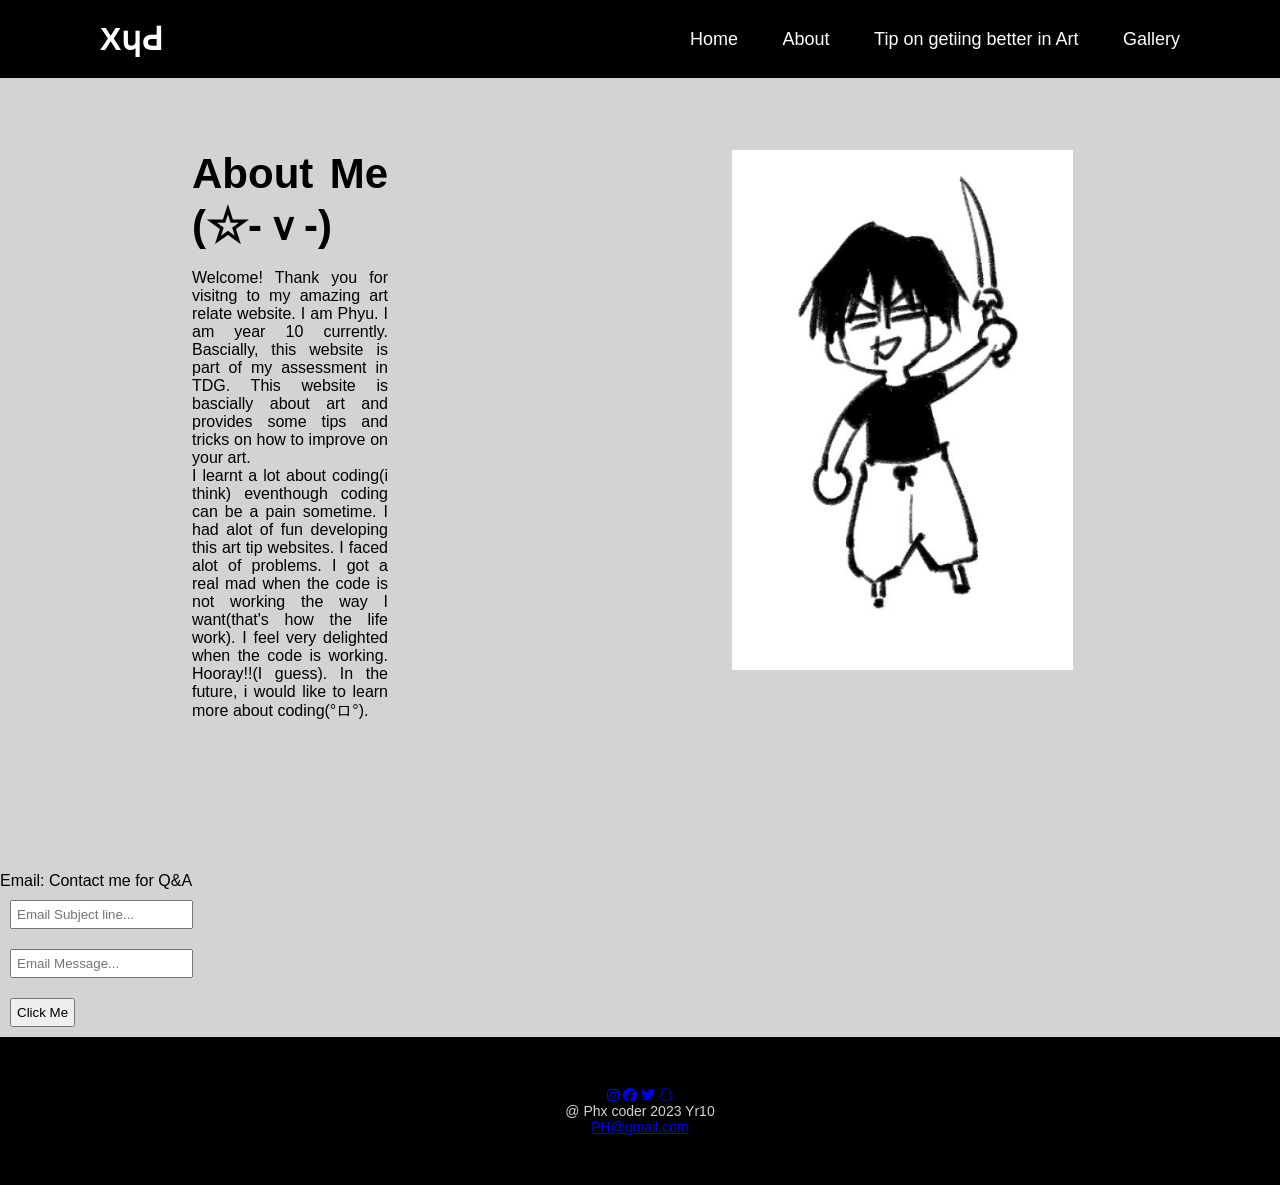
<file: About.html>
<!DOCTYPE html>
<html lang="en">
  <title>About</title>
  <head>
  <meta charset="UTF-8">
  <meta http-equiv="X-UA-Compatible" content="IE=edge">
  <meta name="viewport" content="width=deive-width,
  initial-scale=1.0">
  <link rel="stylesheet" href="stylesheet2.css">
  <link rel="stylesheet" href="https://cdnjs.cloudflare.com/ajax/libs/font-awesome/6.4.2/css/all.min.css" integrity="sha512-z3gLpd7yknf1YoNbCzqRKc4qyor8gaKU1qmn+CShxbuBusANI9QpRohGBreCFkKxLhei6S9CQXFEbbKuqLg0DA==" crossorigin="anonymous" referrerpolicy="no-referrer" />
  <script src="java.js"></script>
  </head>

  <body>
    <header class="header">
      <a href="pageName.html" class="logo">XɥԀ</a>
  
      <nav class="navbar">
        <a href="pageName.html">Home</a>
        <a href="About.html">About</a>
        <a href="Tips.html">Tip on getiing better in Art</a>
        <a href="gallery.html">Gallery</a>
      </nav>
    </header>

    <div class="wrapper">
      <img src="g15.jpg" alt="">
      <div class="text-box">
        <h1>About Me (☆-ｖ-)</h1>
        <p>Welcome! Thank you for visitng to my amazing art relate website.
          I am Phyu. I am year 10 currently. Bascially, this website is part of my assessment in TDG. This website is bascially about art and provides
          some tips and tricks on how to improve on your art. 
          </p>
          <p1> I learnt a lot about coding(i think) eventhough coding can be
            a pain sometime. I had alot of fun developing this art tip websites. I faced alot of problems. I got a real mad when 
            the code is not working the way I want(that's how the life work). I feel very delighted when the code is working. Hooray!!(I guess).
          </p1>
          <p2> In the future, i would like to learn more about coding(°ロ°). </p2>
      </div>
    </div>

<form>
  <label>Email: Contact me for Q&A</label>
  <br>
  <input type="text" placeholder="Email Subject line..." id="Subject">
  <br>
  <input type="text" placeholder="Email Message..." id="Message">
  <br>
  <input type="button" value="Click Me" id="EmailButton" onclick="SendMail()">
</form>


    <footer class="sticky-footer">
      <ul>
        <a href="https://www.instagram.com/bts.bighitofficial/?hl=en"><i class="fab fa-instagram"></i></a>
        <a href="https://www.instagram.com/bts.bighitofficial/?hl=en"><i class="fab fa-facebook"></i></a>
        <a href="https://www.instagram.com/bts.bighitofficial/?hl=en"><i class="fab fa-twitter"></i></a>
        <a href="https://www.instagram.com/bts.bighitofficial/?hl=en"><i class="fab fa-snapchat"></i></a>
      </ul>

    <p> @ Phx coder 2023 Yr10 </p>
    <a href="mailto:fakegamil@gmail.com">PH@gmail.com</a></p>
    </footer>

  </body>
  </html>

  </body>
  </html>
</file>
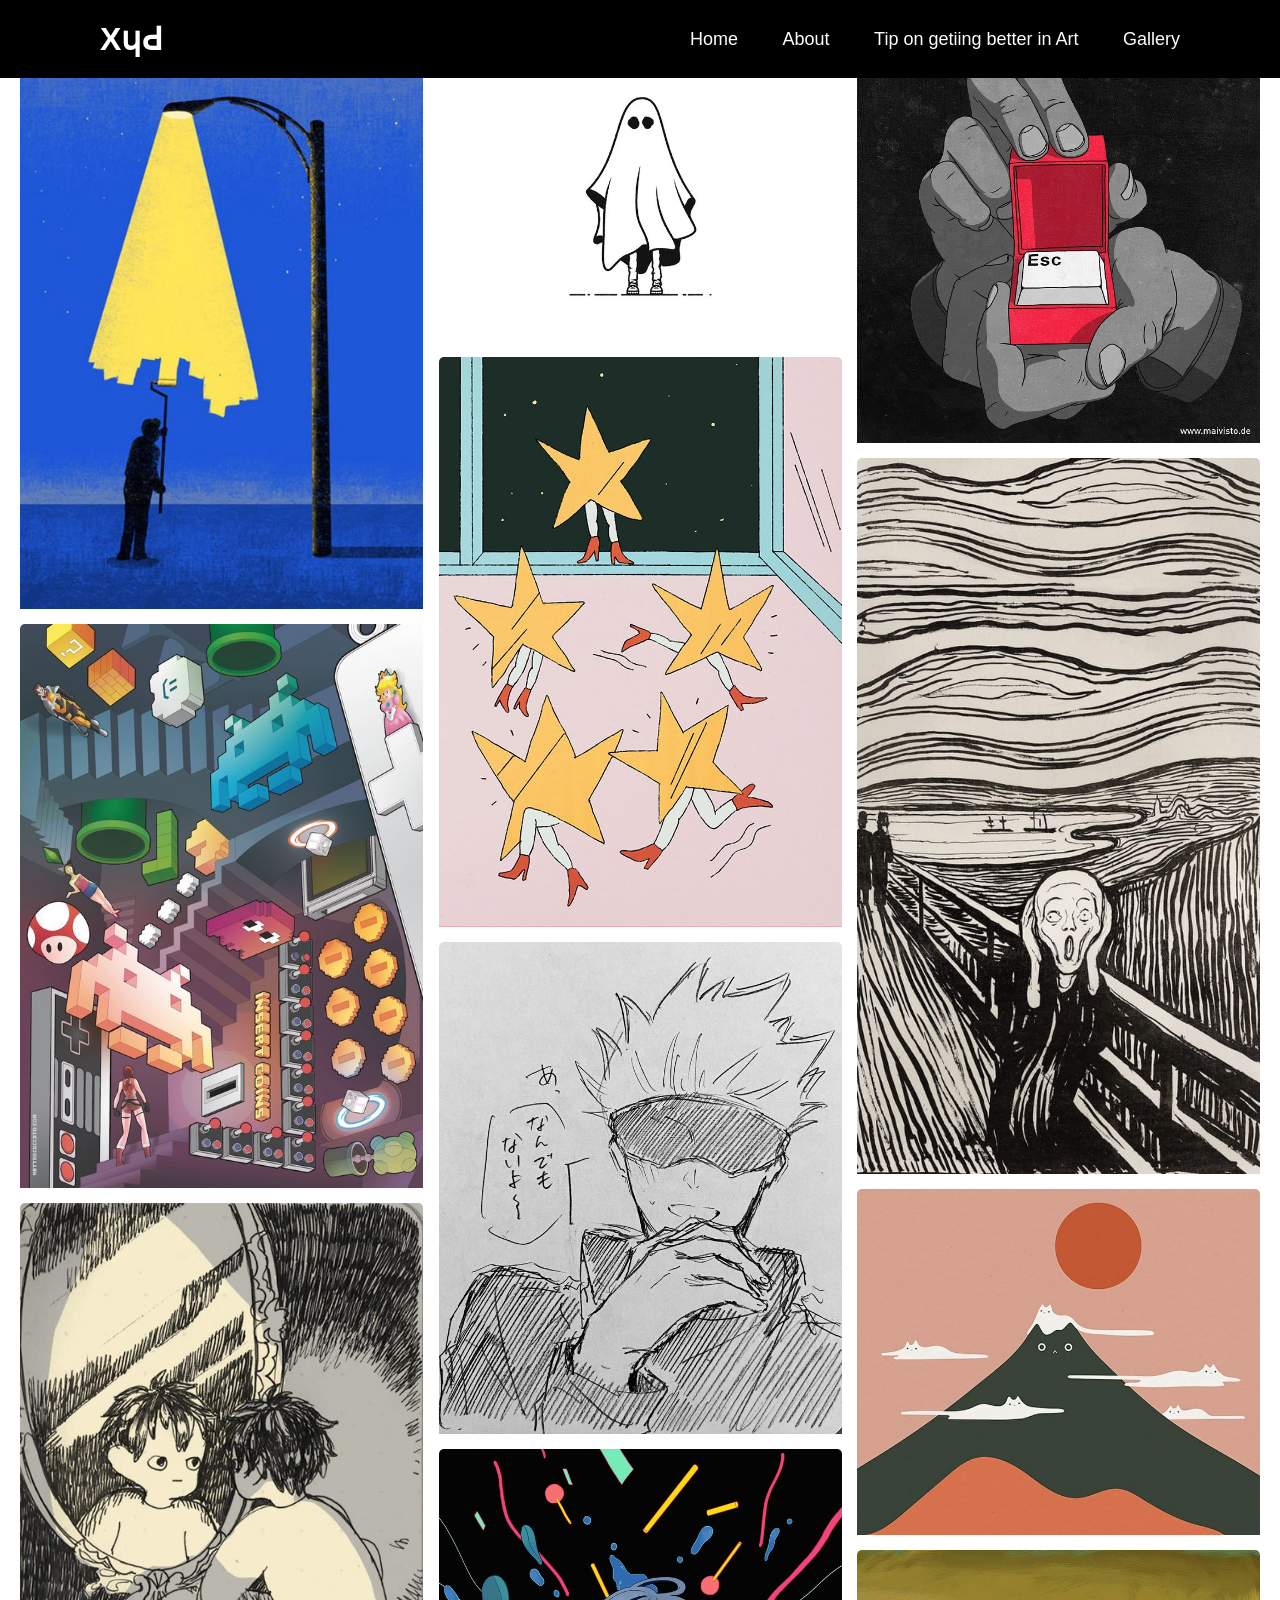
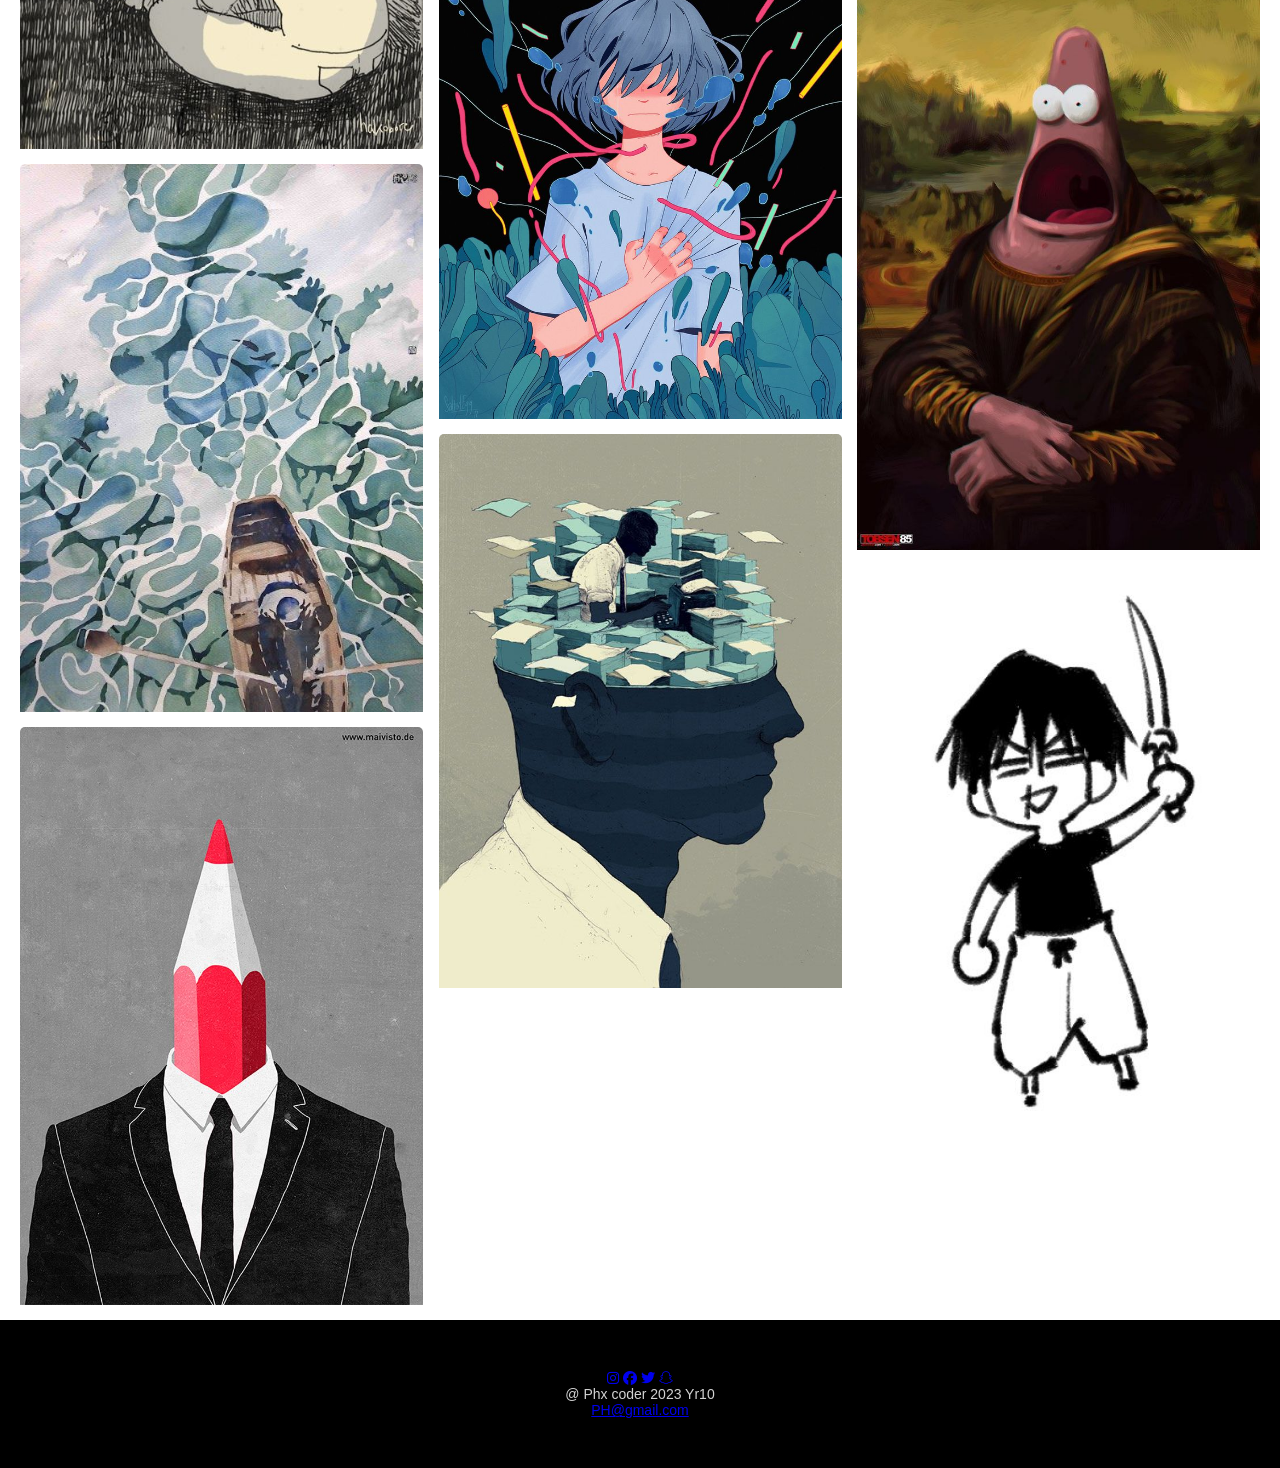
<file: gallery.html>
<!DOCTYPE html>
<html lang="en">
  <title>Gallery</title>
  <head>
  <meta charset="UTF-8">
  <meta http-equiv="X-UA-Compatible" content="IE=edge">
  <meta name="viewport" content="width=deive-width,
  initial-scale=1.0">
  <link rel="stylesheet" href="Stylesheet3.css">
  <link rel="stylesheet" href="https://cdnjs.cloudflare.com/ajax/libs/font-awesome/6.4.2/css/all.min.css" integrity="sha512-z3gLpd7yknf1YoNbCzqRKc4qyor8gaKU1qmn+CShxbuBusANI9QpRohGBreCFkKxLhei6S9CQXFEbbKuqLg0DA==" crossorigin="anonymous" referrerpolicy="no-referrer" />
  </head>

  <body>
    <header class="header">
      <a href="pageName.html" class="logo">XɥԀ</a>
  
      <nav class="navbar">
        <a href="pageName.html">Home</a>
        <a href="About.html">About</a>
        <a href="Tips.html">Tip on getiing better in Art</a>
        <a href="gallery.html">Gallery</a>
      </nav>
    </header>
<div class="container">
<div class="box">

  <div class="dream">
    <img src="g1.jpg">
    <img src="g2.jpg">
    <img src="g3.jpg">
    <img src="g4.jpg">
    <img src="g5.jpg">
</div>

<div class="dream">
  <img src="g6.jpg">
  <img src="g7.jpg">
  <img src="g8.jpg">
  <img src="g9.jpg">
  <img src="g10.jpg">
</div>

<div class="dream">
  <img src="g11.jpg">
  <img src="g12.jpg">
  <img src="g13.jpg">
  <img src="g14.jpg">
  <img src="g15.jpg">
</div>
</div>
</div>

    <footer class="sticky-footer">
      <ul>
        <a href="https://www.instagram.com/bts.bighitofficial/?hl=en"><i class="fab fa-instagram"></i></a>
        <a href="https://www.instagram.com/bts.bighitofficial/?hl=en"><i class="fab fa-facebook"></i></a>
        <a href="https://www.instagram.com/bts.bighitofficial/?hl=en"><i class="fab fa-twitter"></i></a>
        <a href="https://www.instagram.com/bts.bighitofficial/?hl=en"><i class="fab fa-snapchat"></i></a>
      </ul>

    <p> @ Phx coder 2023 Yr10 </p>
    <a href="mailto:fakegamil@gmail.com">PH@gmail.com</a></p>
    </footer>
    
  </body>
  </html>
</file>
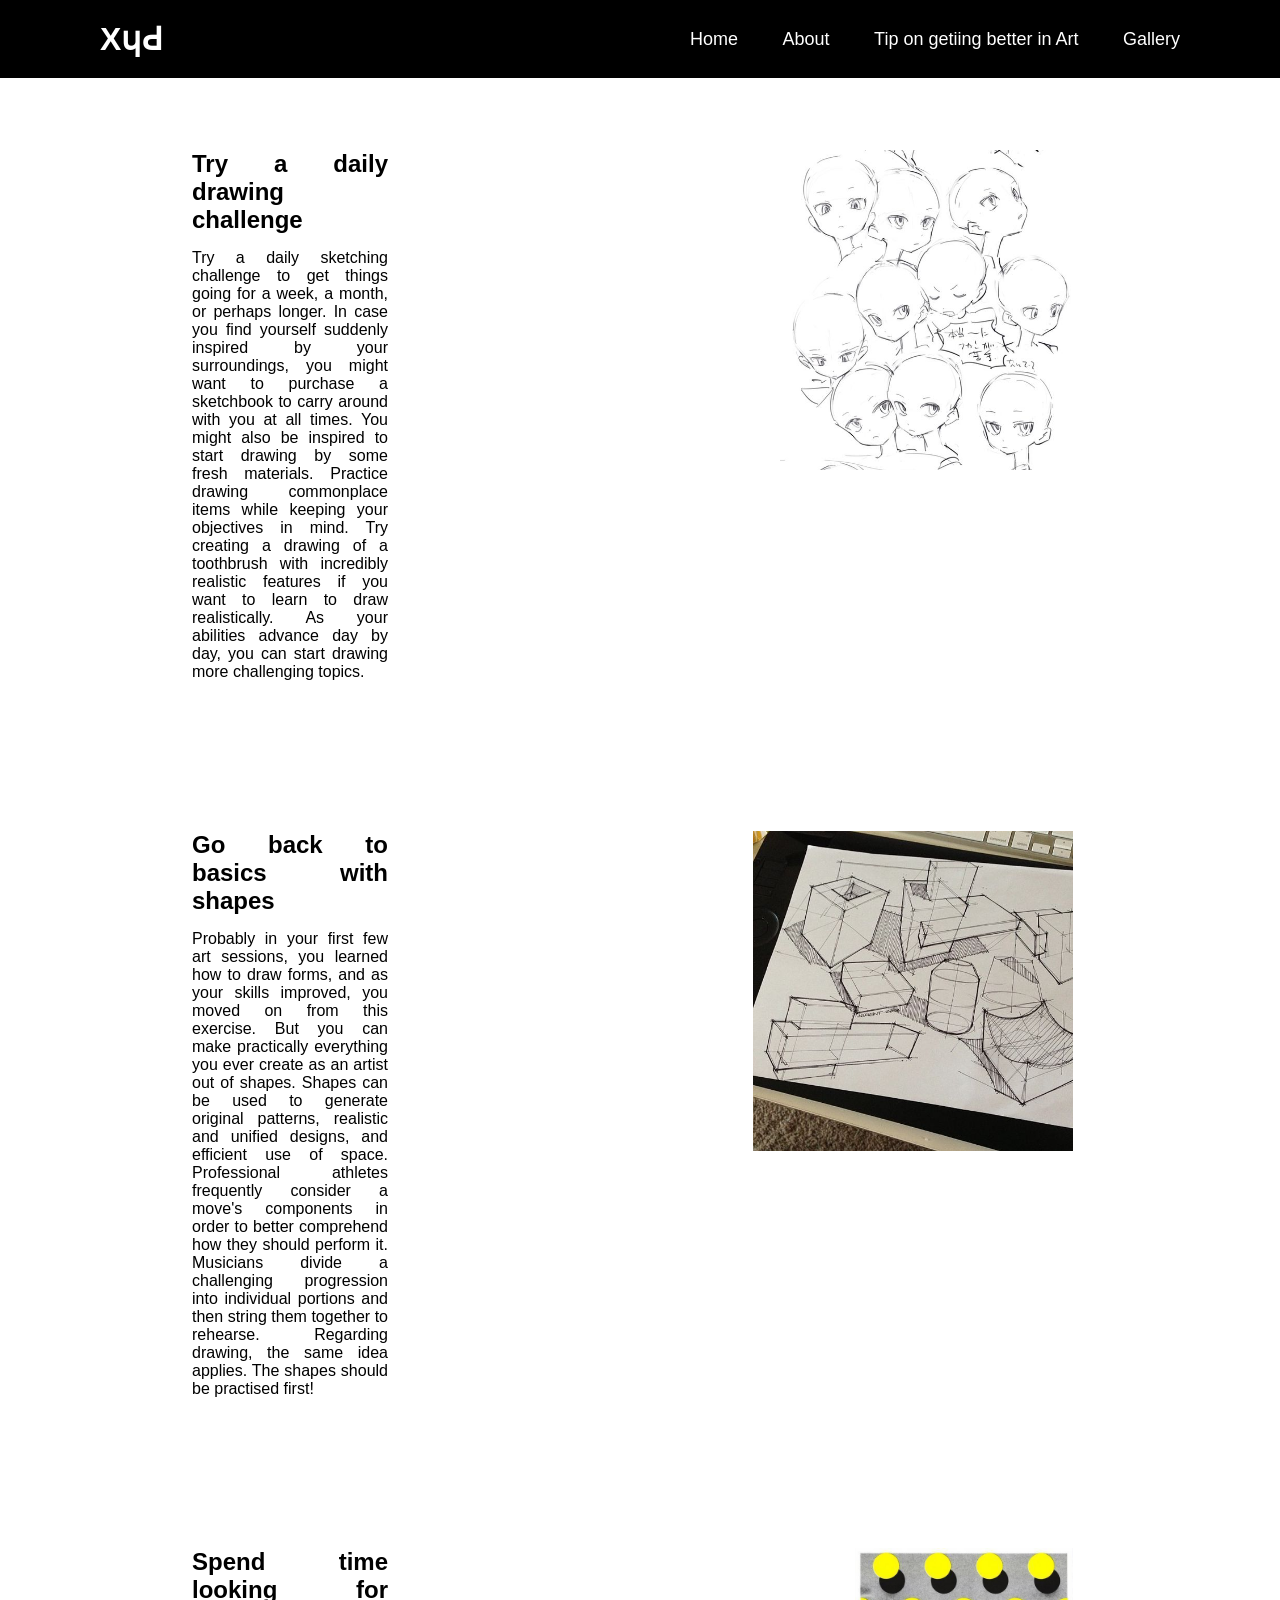
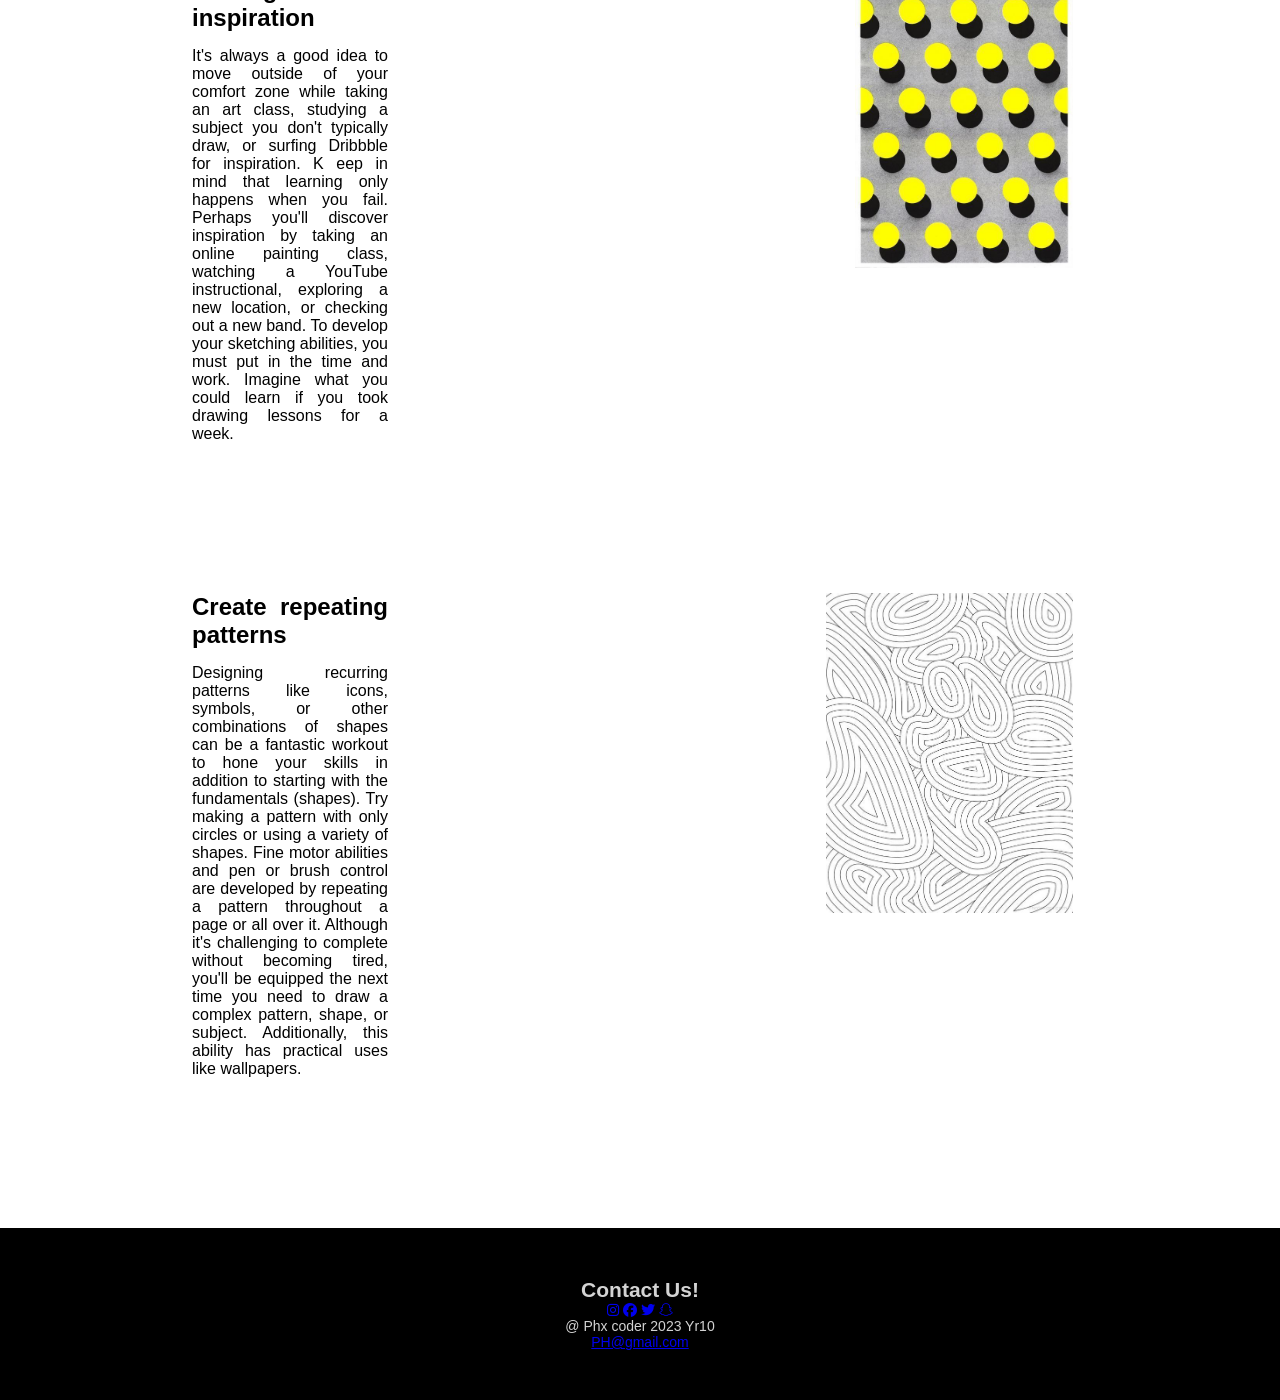
<file: Tips.html>
<!DOCTYPE html>
<html lang="en">
  <title>Tips on getting better at Art</title>
  <head>
  <meta charset="UTF-8">
  <meta http-equiv="X-UA-Compatible" content="IE=edge">
  <meta name="viewport" content="width=deive-width,
  initial-scale=1.0">
  <link rel="stylesheet" href="stylesheet1.css">
  <link rel="stylesheet" href="https://cdnjs.cloudflare.com/ajax/libs/font-awesome/6.4.2/css/all.min.css" integrity="sha512-z3gLpd7yknf1YoNbCzqRKc4qyor8gaKU1qmn+CShxbuBusANI9QpRohGBreCFkKxLhei6S9CQXFEbbKuqLg0DA==" crossorigin="anonymous" referrerpolicy="no-referrer" />
  </head>

  <body>
    <header class="header">
      <a href="pageName.html" class="logo">XɥԀ</a>
  
      <nav class="navbar">
        <a href="pageName.html">Home</a>
        <a href="About.html">About</a>
        <a href="Tips.html">Tip on getiing better in Art</a>
        <a href="gallery.html">Gallery</a>
      </nav>
    </header>
    
    <div class="wrapper">
      <img src="draw.jpg" alt="">
      <div class="text-box">
        <h2>Try a daily drawing challenge</h2>
        <p>Try a daily sketching challenge to get 
          things going for a week, a month, or perhaps longer.
          In case you find yourself suddenly inspired by your surroundings,
          you might want to purchase a sketchbook to carry around with you at all times. You might also be inspired to start drawing by some fresh materials.

          Practice drawing commonplace items while keeping your objectives in mind.
          Try creating a drawing of a toothbrush with incredibly realistic features if you want to learn to draw realistically.
          As your abilities advance day by day, you can start drawing more challenging topics.
          </p>
      </div>
    </div>

    <div class="wrapper">
      <img src="shapes.jpg" alt="">
      <div class="text-box">
        <h2>Go back to basics with shapes</h2>
        <p>Probably in your first few art sessions, you learned how to draw forms, and as your skills improved,
          you moved on from this exercise. But you can make practically everything you ever create as an artist out of shapes.

          Shapes can be used to generate original patterns, realistic and unified designs, and efficient use of space.
          
          Professional athletes frequently consider a move's components in order to better comprehend how they should perform it. 
          Musicians divide a challenging progression into individual portions and then string them together to rehearse. 
          Regarding drawing, the same idea applies.
          
          The shapes should be practised first!
          
          </p>
      </div>
    </div>

    <div class="wrapper">
      <img src="inspiration.jpg" alt="">
      <div class="text-box">
        <h2>Spend time looking for inspiration</h2>
        <p>It's always a good idea to move outside of your comfort zone while taking an art class, 
          studying a subject you don't typically draw, or surfing Dribbble for inspiration. K
          eep in mind that learning only happens when you fail.

          Perhaps you'll discover inspiration by taking an online painting class,
           watching a YouTube instructional, exploring a new location, or checking out a new band.
          
          To develop your sketching abilities, you must put in the time and work. 
          Imagine what you could learn if you took drawing lessons for a week.
          </p>
      </div>
    </div>

    <div class="wrapper">
      <img src="pattern.jpg" alt="">
      <div class="text-box">
        <h2>Create repeating patterns</h2>
        <p>Designing recurring patterns like icons, symbols, or other combinations of shapes can be a fantastic workout to 
          hone your skills in addition to starting with the fundamentals (shapes).
           Try making a pattern with only circles or using a variety of shapes.

          Fine motor abilities and pen or brush control are developed by repeating a pattern throughout a page or all over it. 
          Although it's challenging to complete without becoming tired,
           you'll be equipped the next time you need to draw a complex pattern, shape, or subject.
          
          Additionally, this ability has practical uses like wallpapers.
          </p>
      </div>
    </div>

    
    

    <footer class="sticky-footer">
      <h2>Contact Us!</h2>
      <ul>
        <a href="https://www.instagram.com/bts.bighitofficial/?hl=en"><i class="fab fa-instagram"></i></a>
        <a href="https://www.instagram.com/bts.bighitofficial/?hl=en"><i class="fab fa-facebook"></i></a>
        <a href="https://www.instagram.com/bts.bighitofficial/?hl=en"><i class="fab fa-twitter"></i></a>
        <a href="https://www.instagram.com/bts.bighitofficial/?hl=en"><i class="fab fa-snapchat"></i></a>
      </ul>

    <p> @ Phx coder 2023 Yr10 </p>
    <a href="mailto:fakegamil@gmail.com">PH@gmail.com</a></p>
    </footer>

  </body>
  </html>
</file>
<file: stylesheet2.css>
*{
    margin:0;
    padding: 0;
    box-sizing: border-box;
    font-family: 'Poppins', sans-serif;
}

body{
    min-height:100vh;
    background-size: cover;
    background-position: center;
    background-color:rgb(211, 211, 211);
}

.header {
    position: fixed;
    top: 0;
    left: 0;
    width: 100%;
    padding: 20px 100px;
    background: black;
    display: flex;
    justify-content: space-between;
    align-items: center;
    z-index: 100;
}

.logo {
    font-size: 32px;
    color: #fff;
    text-decoration: none;
    font-weight: 700;
}

.navbar a{
    position: relative;
    font-size: 18px;
    color: #fff;
    font-weight: 500;
    text-decoration: none;
    margin-left: 40px;
}
.navbar a::before {
    content: '';
    position: absolute;
    top: 100%;
    left: 0;
    width: 0;
    height: 2px;
    background: #fff;
    transition:.3s;
}
.navbar a:hover:before {
    width: 100%;
}

.wrapper {
    margin:150px auto;
    width:70%;
}

img{
    max-width: 520px;
    max-height: 520px;
    float: right;
    margin-right: 15px;
}
.text-box{
    text-align: justify;
    margin-right: 700px;

}
.text-box h1{
    font-size: 42px;
}
.text-box p{
    font-size: 16px;
    margin-top: 15px;
}
.text-box p1{
    font-size: 16px;
    margin-top: 45px;
}

input, textarea, button {
    margin: 10px 0;
    padding: 5px;
    margin-left: 10px;

}

.sticky-footer{
    position: sticky;
    top: 100%;
    bottom: 0;
    background-color: black;
    padding: 50px;
    color: rgb(211, 211, 211);
    text-align: center;
    font-size: 14px;
}
</file>
<file: Stylesheet3.css>
*{
    margin:0;
    padding: 0;
    box-sizing: border-box;
    font-family: 'Poppins', sans-serif;
}

body{
    min-height:100vh;
    background-size: cover;
    background-position: center;
    background-color:white;
}

.header {
    position: fixed;
    top: 0;
    left: 0;
    width: 100%;
    padding: 20px 100px;
    background: black;
    display: flex;
    justify-content: space-between;
    align-items: center;
    z-index: 100;
}

.logo {
    font-size: 32px;
    color: #fff;
    text-decoration: none;
    font-weight: 700;
}

.navbar a{
    position: relative;
    font-size: 18px;
    color: #fff;
    font-weight: 500;
    text-decoration: none;
    margin-left: 40px;
}
.navbar a::before {
    content: '';
    position: absolute;
    top: 100%;
    left: 0;
    width: 0;
    height: 2px;
    background: #fff;
    transition:.3s;
}
.navbar a:hover:before {
    width: 100%;
}

.container{
    display: flex;
    flex-direction: column;
    justify-content: center;
    align-items: center;
    margin: 40px 20px 0 20px;
}
.container .box{
    display: flex;
    flex-direction: row;
    justify-content: space-between;

}
.container .box .dream{
    display: flex;
    flex-direction: column;
    width: 32.5%;
}
.container .box .dream img{
    width: 100%;
    padding-bottom: 15px;
    border-radius: 5px;
}



.sticky-footer{
    position: sticky;
    top: 100%;
    bottom: 0;
    background-color: black;
    padding: 50px;
    color: rgb(211, 211, 211);
    text-align: center;
    font-size: 14px;
}
</file>
<file: stylesheet1.css>
*{
    margin:0;
    padding: 0;
    box-sizing: border-box;
    font-family: 'Poppins', 'Lucida Sans', 'Lucida Sans Regular', 'Lucida Grande', 'Lucida Sans Unicode', Geneva, Verdana, sans-serif;
}

body{
    min-height:100vh;
    background-size: cover;
    background-position: center;
    background-color:white;
}

.header {
    position: fixed;
    top: 0;
    left: 0;
    width: 100%;
    padding: 20px 100px;
    background: black;
    display: flex;
    justify-content: space-between;
    align-items: center;
    z-index: 100;
}

.logo {
    font-size: 32px;
    color: #fff;
    text-decoration: none;
    font-weight: 700;
}

.navbar a{
    position: relative;
    font-size: 18px;
    color: #fff;
    font-weight: 500;
    text-decoration: none;
    margin-left: 40px;
}
.navbar a::before {
    content: '';
    position: absolute;
    top: 100%;
    left: 0;
    width: 0;
    height: 2px;
    background: #fff;
    transition:.3s;
}
.navbar a:hover:before {
    width: 100%;
}

.wrapper {
    margin:150px auto;
    width:70%;
}

img{
    max-width: 320px;
    max-height: 320px;
    float: right;
    margin-right: 15px;
}
.text-box{
    text-align: justify;
    margin-right: 700px;
}
.text-box h1{
    font-size: 42px;
}
.text-box p{
    font-size: 16px;
    margin-top: 15px;
}



.sticky-footer{
    position: sticky;
    top: 100%;
    bottom: 0;
    background-color: black;
    padding: 50px;
    color: rgb(211, 211, 211);
    text-align: center;
    font-size: 14px;
}
</file>
